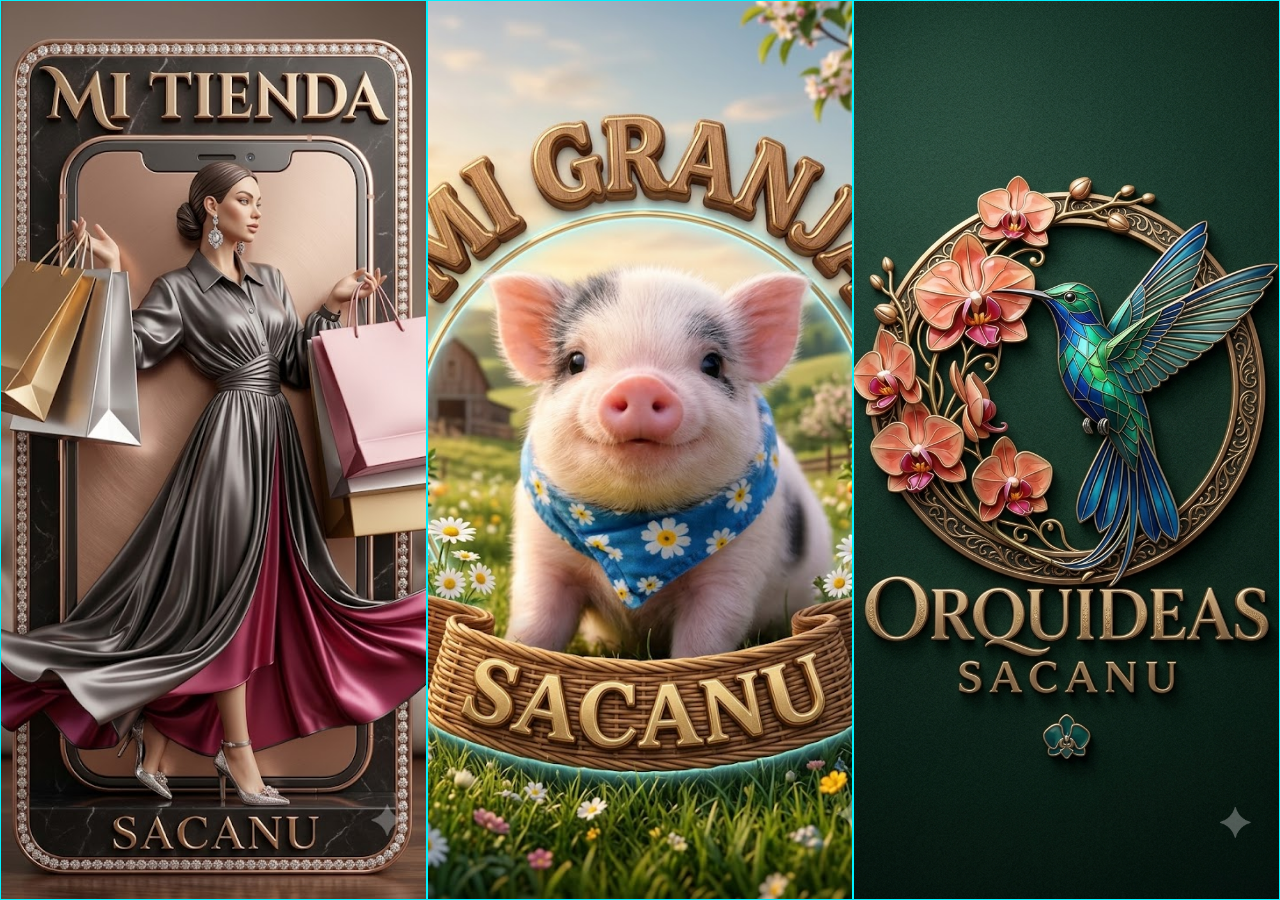
<file: index.html>
<!DOCTYPE html>
<html lang="es">
<head>
    <meta charset="UTF-8">
    <meta name="viewport" content="width=device-width, initial-scale=1.0">
    <link rel="stylesheet" href="styles.css">
    <title>MI GRANJA SACANU</title>
</head>
<body class="menu-container">

    <a href="tienda.html" class="menu-panel" id="panel-tienda">
        
    </a>

    <a href="granja.html" class="menu-panel" id="panel-granja">
        
    </a>

    <a href="orquideas.html" class="menu-panel" id="panel-orquideas">
        
    </a>

</body>
</html>
</file>
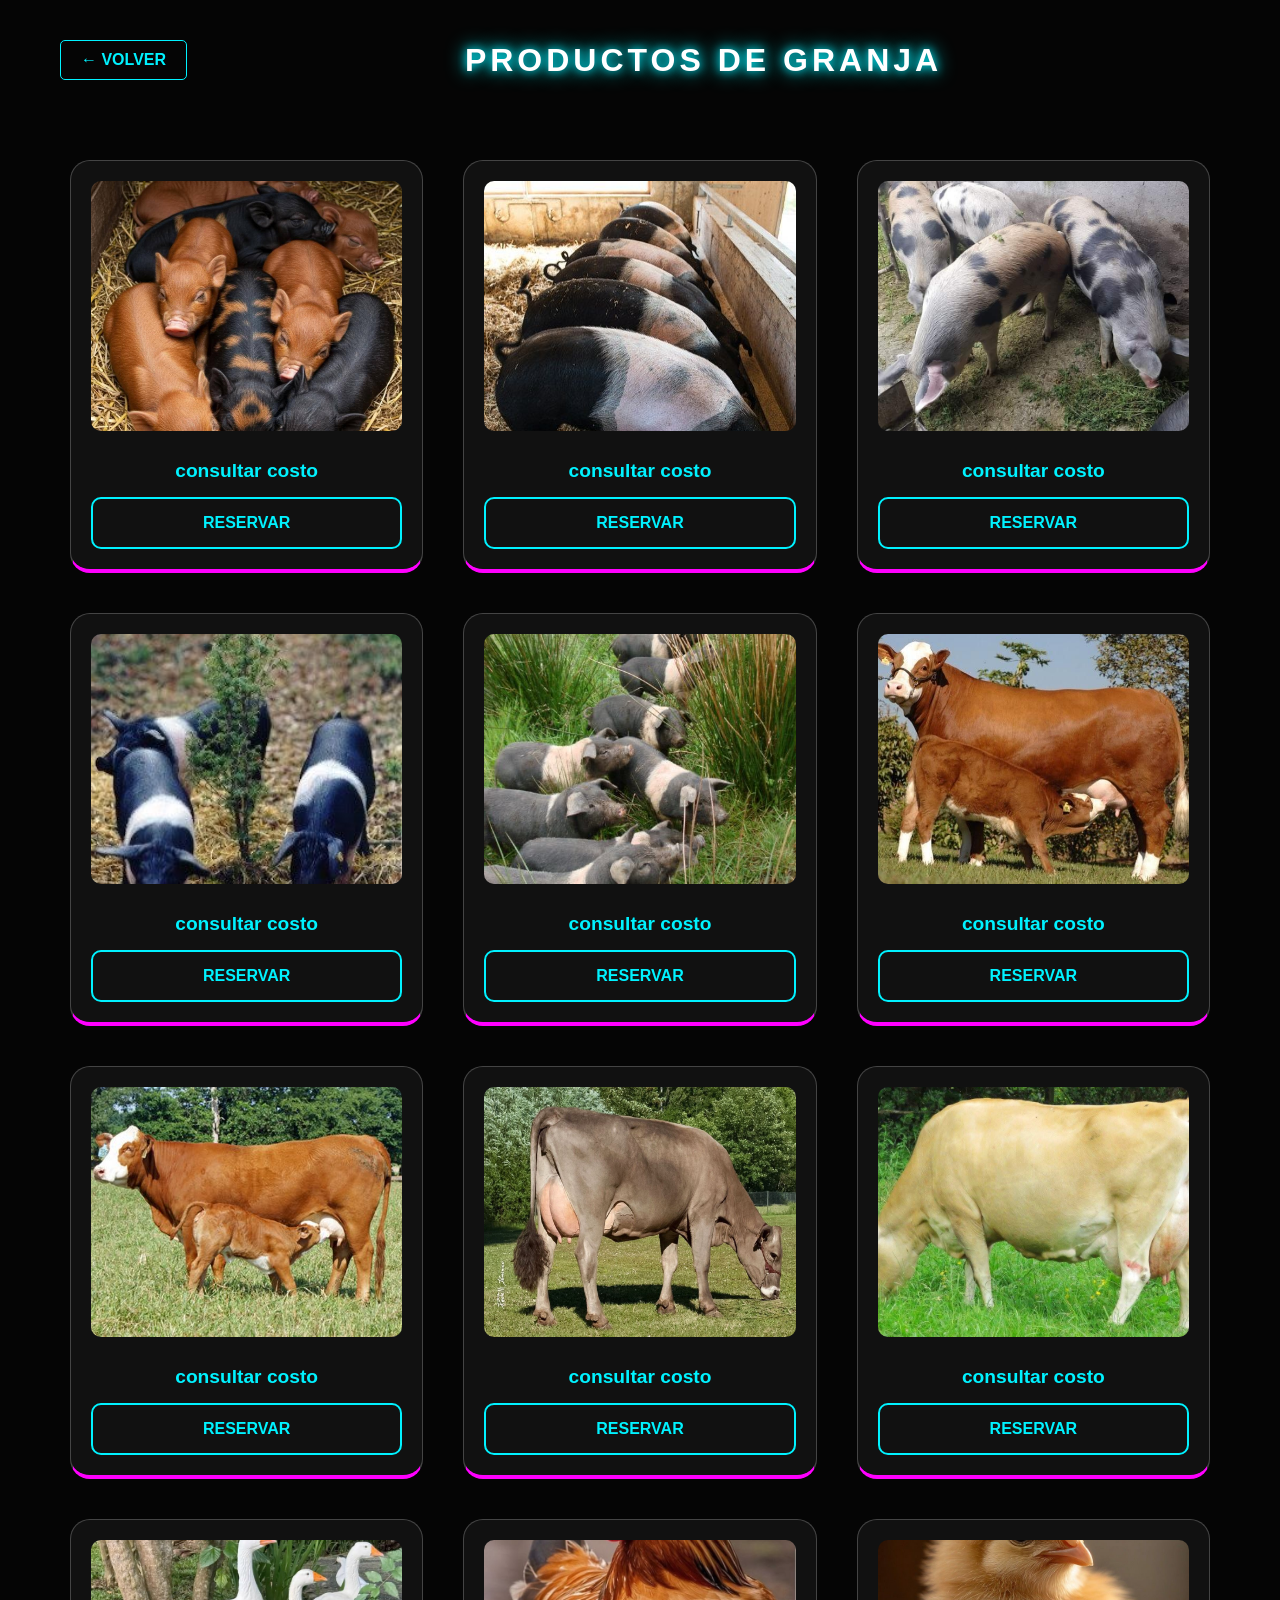
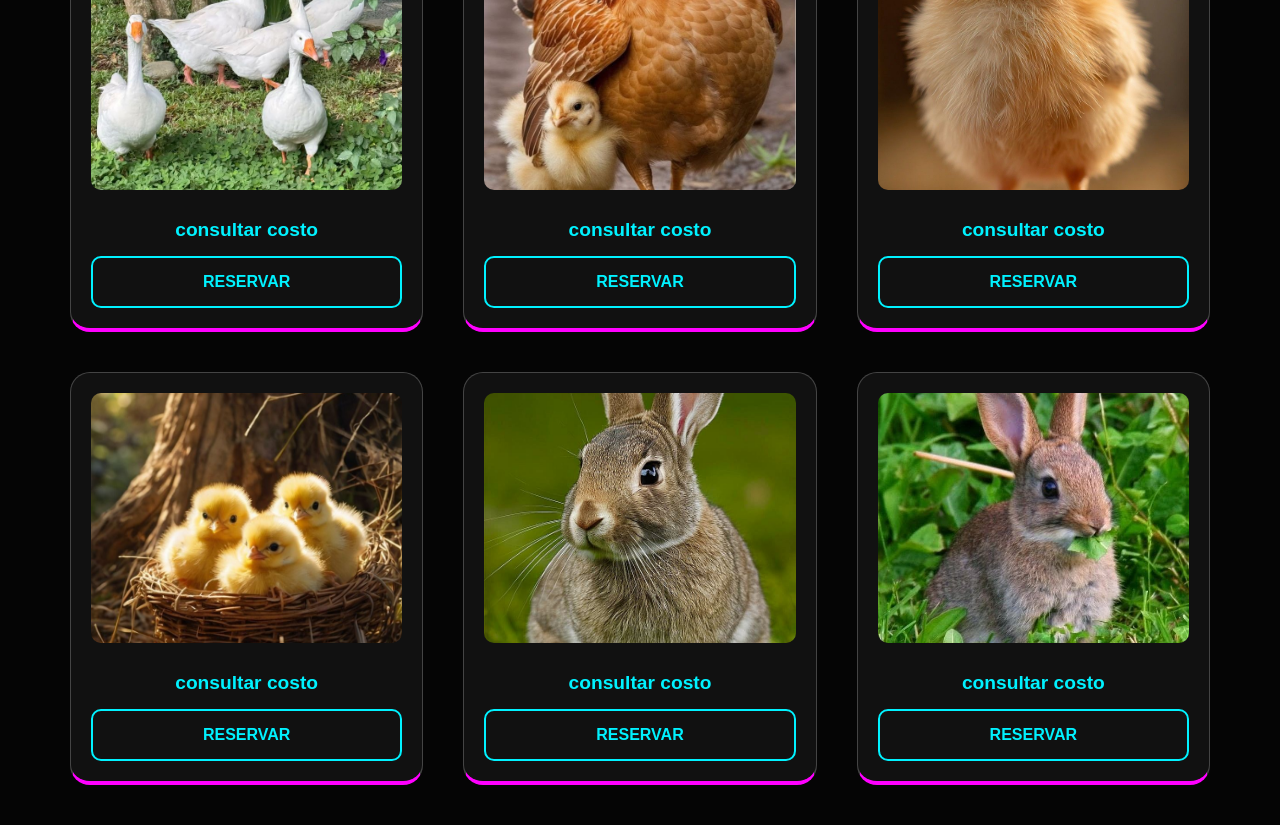
<file: granja.html>
<!DOCTYPE html>
<html lang="es">
<head>
    <meta charset="UTF-8">
    <meta name="viewport" content="width=device-width, initial-scale=1.0">
    <title>Mi Granja</title>
    <link rel="stylesheet" href="styles.css">
</head>
<body class="page-body">

    <header class="header-pagina">
        <a href="index.html" class="btn-regresar">← VOLVER</a>
        <h1 class="titulo-neon">PRODUCTOS DE GRANJA</h1>
    </header>
    
    <div class="grid-tienda">
        <div class="card"><img src="img-granja/1.jpg" alt="Granja 1"><h3 class="precio">consultar costo</h3><a href="https://wa.me/51XXXXXXXXX" class="btn-reservar" target="_blank">RESERVAR</a></div>
        <div class="card"><img src="img-granja/2.jpg" alt="Granja 2"><h3 class="precio">consultar costo</h3><a href="https://wa.me/51XXXXXXXXX" class="btn-reservar" target="_blank">RESERVAR</a></div>
        <div class="card"><img src="img-granja/3.jpg" alt="Granja 3"><h3 class="precio">consultar costo</h3><a href="https://wa.me/51XXXXXXXXX" class="btn-reservar" target="_blank">RESERVAR</a></div>
        <div class="card"><img src="img-granja/4.jpg" alt="Granja 4"><h3 class="precio">consultar costo</h3><a href="https://wa.me/51XXXXXXXXX" class="btn-reservar" target="_blank">RESERVAR</a></div>
        <div class="card"><img src="img-granja/5.jpg" alt="Granja 5"><h3 class="precio">consultar costo</h3><a href="https://wa.me/51XXXXXXXXX" class="btn-reservar" target="_blank">RESERVAR</a></div>
        <div class="card"><img src="img-granja/6.jpg" alt="Granja 6"><h3 class="precio">consultar costo</h3><a href="https://wa.me/51XXXXXXXXX" class="btn-reservar" target="_blank">RESERVAR</a></div>
        <div class="card"><img src="img-granja/7.jpg" alt="Granja 7"><h3 class="precio">consultar costo</h3><a href="https://wa.me/51XXXXXXXXX" class="btn-reservar" target="_blank">RESERVAR</a></div>
        <div class="card"><img src="img-granja/8.jpg" alt="Granja 8"><h3 class="precio">consultar costo</h3><a href="https://wa.me/51XXXXXXXXX" class="btn-reservar" target="_blank">RESERVAR</a></div>
        <div class="card"><img src="img-granja/9.jpg" alt="Granja 9"><h3 class="precio">consultar costo</h3><a href="https://wa.me/51XXXXXXXXX" class="btn-reservar" target="_blank">RESERVAR</a></div>
        <div class="card"><img src="img-granja/10.jpg" alt="Granja 10"><h3 class="precio">consultar costo</h3><a href="https://wa.me/51XXXXXXXXX" class="btn-reservar" target="_blank">RESERVAR</a></div>
        <div class="card"><img src="img-granja/11.jpg" alt="Granja 11"><h3 class="precio">consultar costo</h3><a href="https://wa.me/51XXXXXXXXX" class="btn-reservar" target="_blank">RESERVAR</a></div>
        <div class="card"><img src="img-granja/12.jpg" alt="Granja 12"><h3 class="precio">consultar costo</h3><a href="https://wa.me/51XXXXXXXXX" class="btn-reservar" target="_blank">RESERVAR</a></div>
        <div class="card"><img src="img-granja/13.jpg" alt="Granja 13"><h3 class="precio">consultar costo</h3><a href="https://wa.me/51XXXXXXXXX" class="btn-reservar" target="_blank">RESERVAR</a></div>
        <div class="card"><img src="img-granja/14.jpg" alt="Granja 14"><h3 class="precio">consultar costo</h3><a href="https://wa.me/51XXXXXXXXX" class="btn-reservar" target="_blank">RESERVAR</a></div>
        <div class="card"><img src="img-granja/15.jpg" alt="Granja 15"><h3 class="precio">consultar costo</h3><a href="https://wa.me/51XXXXXXXXX" class="btn-reservar" target="_blank">RESERVAR</a></div>
    </div>

</body>
</html>
</file>
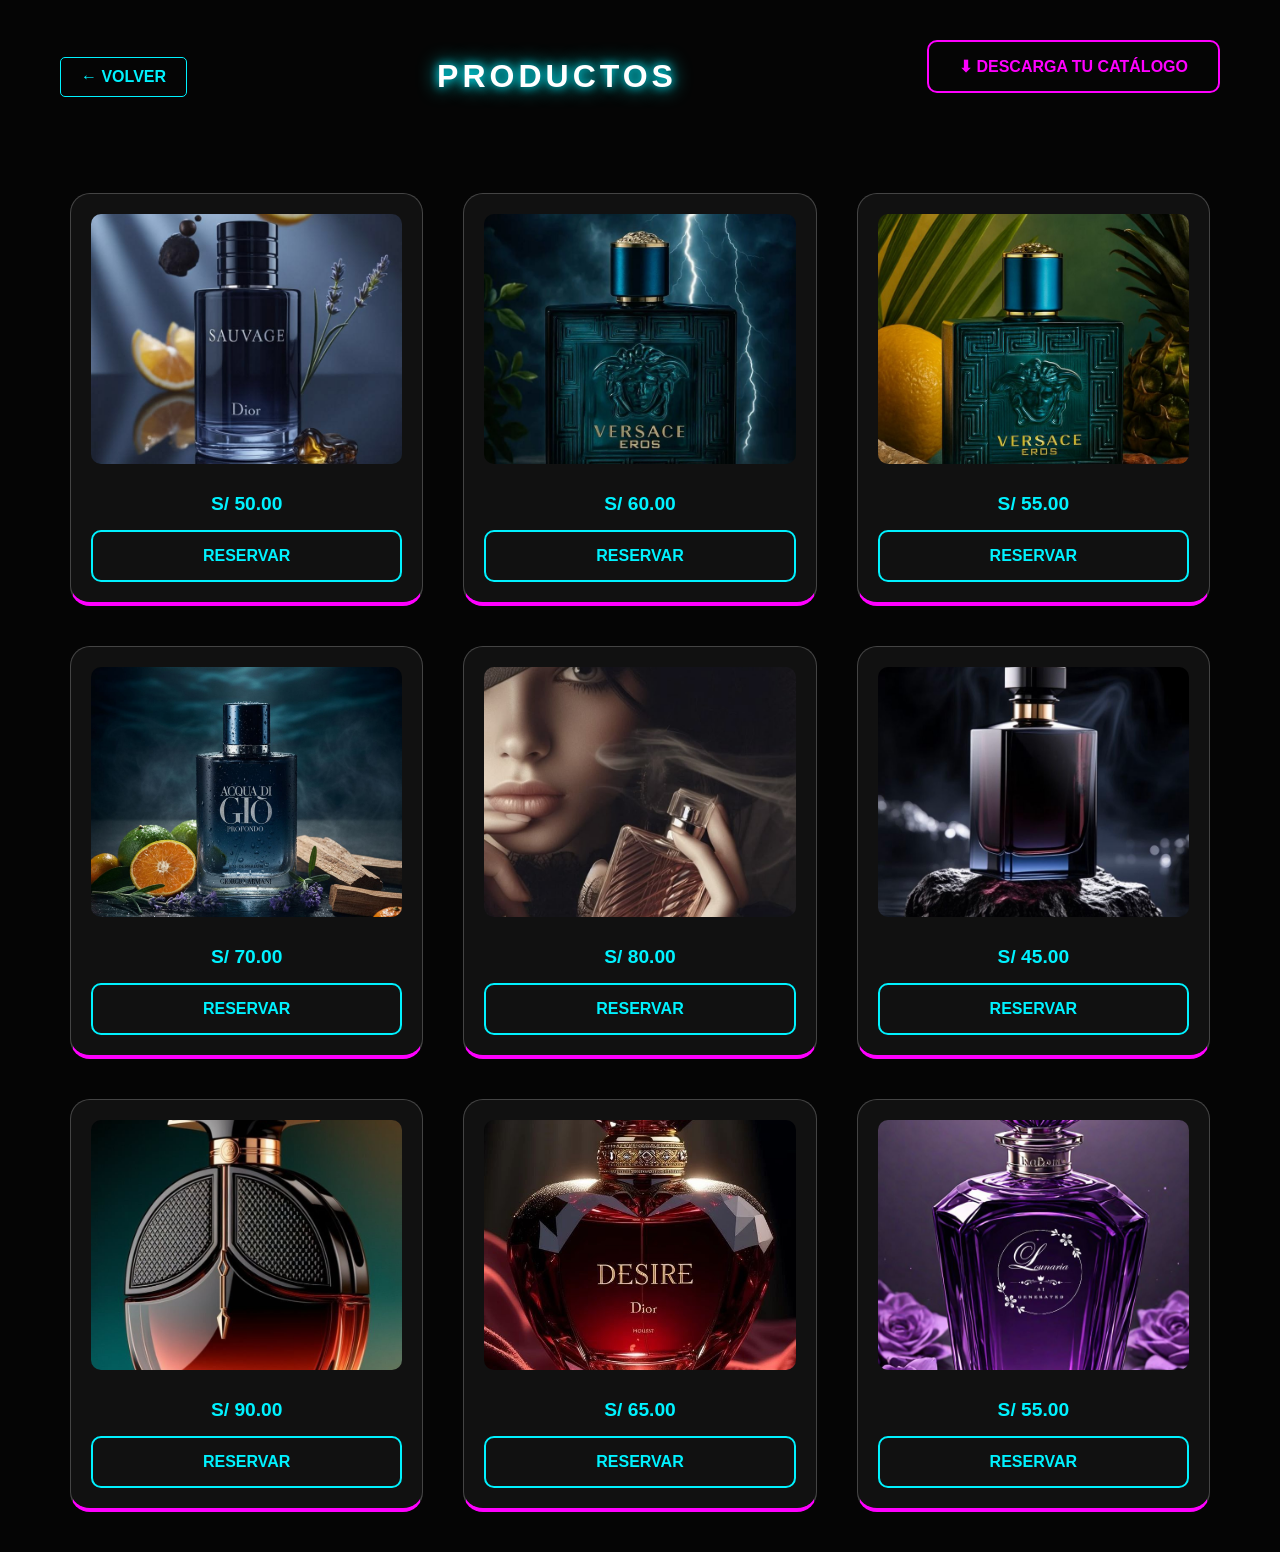
<file: tienda.html>
<!DOCTYPE html>
<html lang="es">
<head>
    <meta charset="UTF-8">
    <meta name="viewport" content="width=device-width, initial-scale=1.0">
    <link rel="stylesheet" href="styles.css">
</head>
<body class="page-body">

    <header class="header-pagina">
        <a href="index.html" class="btn-regresar">← VOLVER</a>
        <h1 class="titulo-neon">PRODUCTOS</h1>

        <div style="text-align: center; margin-bottom: 20px;">
    <a href="catalogo.pdf" download="Catalogo_Temporada.pdf" class="btn-descarga">
        ⬇ DESCARGA TU CATÁLOGO
    </a>
</div>
    </header>

    
    
    <div class="grid-tienda">
        <div class="card"><img src="img-tienda/1.jpg" alt="tienda 1"><h3 class="precio">S/ 50.00</h3><a href="https://wa.me/51XXXXXXXXX" class="btn-reservar" target="_blank">RESERVAR</a></div>
        <div class="card"><img src="img-tienda/2.jpg" alt="tienda 2"><h3 class="precio">S/ 60.00</h3><a href="https://wa.me/51XXXXXXXXX" class="btn-reservar" target="_blank">RESERVAR</a></div>
        <div class="card"><img src="img-tienda/3.jpg" alt="tienda 3"><h3 class="precio">S/ 55.00</h3><a href="https://wa.me/51XXXXXXXXX" class="btn-reservar" target="_blank">RESERVAR</a></div>
        <div class="card"><img src="img-tienda/4.jpg" alt="tienda 4"><h3 class="precio">S/ 70.00</h3><a href="https://wa.me/51XXXXXXXXX" class="btn-reservar" target="_blank">RESERVAR</a></div>
        <div class="card"><img src="img-tienda/5.jpg" alt="tienda 5"><h3 class="precio">S/ 80.00</h3><a href="https://wa.me/51XXXXXXXXX" class="btn-reservar" target="_blank">RESERVAR</a></div>
        <div class="card"><img src="img-tienda/6.jpg" alt="tienda 6"><h3 class="precio">S/ 45.00</h3><a href="https://wa.me/51XXXXXXXXX" class="btn-reservar" target="_blank">RESERVAR</a></div>
        <div class="card"><img src="img-tienda/7.jpg" alt="tienda 7"><h3 class="precio">S/ 90.00</h3><a href="https://wa.me/51XXXXXXXXX" class="btn-reservar" target="_blank">RESERVAR</a></div>
        <div class="card"><img src="img-tienda/8.jpg" alt="tienda 8"><h3 class="precio">S/ 65.00</h3><a href="https://wa.me/51XXXXXXXXX" class="btn-reservar" target="_blank">RESERVAR</a></div>
        <div class="card"><img src="img-tienda/9.jpg" alt="tienda 9"><h3 class="precio">S/ 55.00</h3><a href="https://wa.me/51XXXXXXXXX" class="btn-reservar" target="_blank">RESERVAR</a></div>
    </div>

</body>
</html>
</file>
<file: styles.css>
:root {
    --neon: #00f2ff;
    --neon-rosa: #ff00ff;
    --fondo: #050505;
}

* { box-sizing: border-box; }

/* --- 1. MENÚ PRINCIPAL (index.html) --- */
.menu-container {
    margin: 0;
    padding: 0;
    height: 100vh;
    display: flex;
    width: 100%;
}

.menu-panel {
    flex: 1;
    height: 100vh;
    display: flex;
    justify-content: center;
    align-items: center;
    text-decoration: none;
    color: var(--neon);
    border: 1px solid var(--neon);
    background: #0a0a0c;
    transition: all 0.4s ease;
}

.menu-panel:hover {
    flex: 1.5;
    background: rgba(0, 242, 255, 0.1);
}

.menu-panel h1 {
    font-size: 2rem;
    text-transform: uppercase;
    text-shadow: 0 0 10px var(--neon);
    position: relative;
    z-index: 1;
}

/* --- 2. ESTRUCTURA PÁGINAS DE CONTENIDO --- */
.page-body {
    background-color: var(--fondo);
    color: white;
    font-family: 'Segoe UI', sans-serif;
    margin: 0;
    padding: 20px;
}

.header-pagina {
    display: flex;
    align-items: center;
    padding: 20px 40px;
    margin-bottom: 40px;
}

.titulo-neon {
    margin: 0 auto;
    text-transform: uppercase;
    letter-spacing: 4px;
    color: #fff;
    text-shadow: 0 0 10px var(--neon), 0 0 20px var(--neon);
}

/* --- 3. GRIDS Y TARJETAS (ORQUÍDEAS) --- */
.grid-orquideas {
    display: grid;
    grid-template-columns: repeat(auto-fit, minmax(300px, 1fr));
    gap: 40px;
    padding: 20px 50px;
    max-width: 1300px;
    margin: 0 auto;
}

.grid-orquideas .card {
    background: #111;
    border: 1px solid #333;
    border-radius: 20px;
    padding: 20px;
    text-align: center;
    transition: all 0.4s ease;
    border-bottom: 4px solid var(--neon);
}

.grid-orquideas .card:hover {
    transform: translateY(-10px);
    border-color: var(--neon);
    box-shadow: 0 0 20px var(--neon);
}

/* --- 4. GRIDS Y TARJETAS (TIENDA Y GRANJA - ROSA) --- */
.grid-tienda {
    display: grid;
    grid-template-columns: repeat(auto-fit, minmax(300px, 1fr));
    gap: 40px;
    padding: 20px 50px;
    max-width: 1300px;
    margin: 0 auto;
}

.grid-tienda .card {
    background: #111;
    border: 1px solid #444;
    border-radius: 20px;
    padding: 20px;
    text-align: center;
    transition: 0.4s;
    border-bottom: 4px solid var(--neon-rosa);
}

.grid-tienda .card:hover {
    transform: translateY(-10px);
    border-color: var(--neon-rosa);
    box-shadow: 0 0 20px rgba(255, 0, 255, 0.3);
}

/* --- COMPARTIDO (Imágenes, botones, precio) --- */
.card img {
    width: 100%;
    height: 250px;
    object-fit: cover;
    border-radius: 10px;
    margin-bottom: 15px;
}

.precio { color: var(--neon); font-size: 1.2rem; font-weight: bold; margin: 10px 0; }

.btn-regresar {
    color: var(--neon);
    text-decoration: none;
    border: 1px solid var(--neon);
    padding: 10px 20px;
    border-radius: 5px;
    font-weight: bold;
    transition: 0.3s;
}
.btn-regresar:hover { background: var(--neon); color: #000; }

.btn-reservar {
    display: block;
    padding: 15px;
    background: transparent;
    border: 2px solid var(--neon);
    color: var(--neon);
    text-align: center;
    text-decoration: none;
    border-radius: 10px;
    margin-top: 15px;
    text-transform: uppercase;
    font-weight: bold;
    transition: 0.3s;
}
.btn-reservar:hover { background: var(--neon); color: black; }

.btn-descarga {
    display: inline-block;
    padding: 15px 30px;
    background: transparent;
    border: 2px solid var(--neon-rosa);
    color: var(--neon-rosa);
    text-decoration: none;
    border-radius: 10px;
    font-weight: bold;
    text-transform: uppercase;
    transition: 0.3s;
    cursor: pointer;
}

.btn-descarga:hover {
    background: var(--neon-rosa);
    color: black;
    box-shadow: 0 0 15px var(--neon-rosa);
}

#panel-tienda { background-image: url('img/tienda.jpg'); }
#panel-granja { background-image: url('img/granja.jpg'); }
#panel-orquideas { background-image: url('img/orquideas.jpg'); }

.menu-panel {
    background-size: cover;
    background-position: center;
    background-repeat: no-repeat;
    position: relative;
}

/* --- RESPONSIVE --- */
@media (max-width: 767px) {
    .menu-container { flex-direction: column; }
    .menu-panel { height: 33.3vh; }
}
</file>
